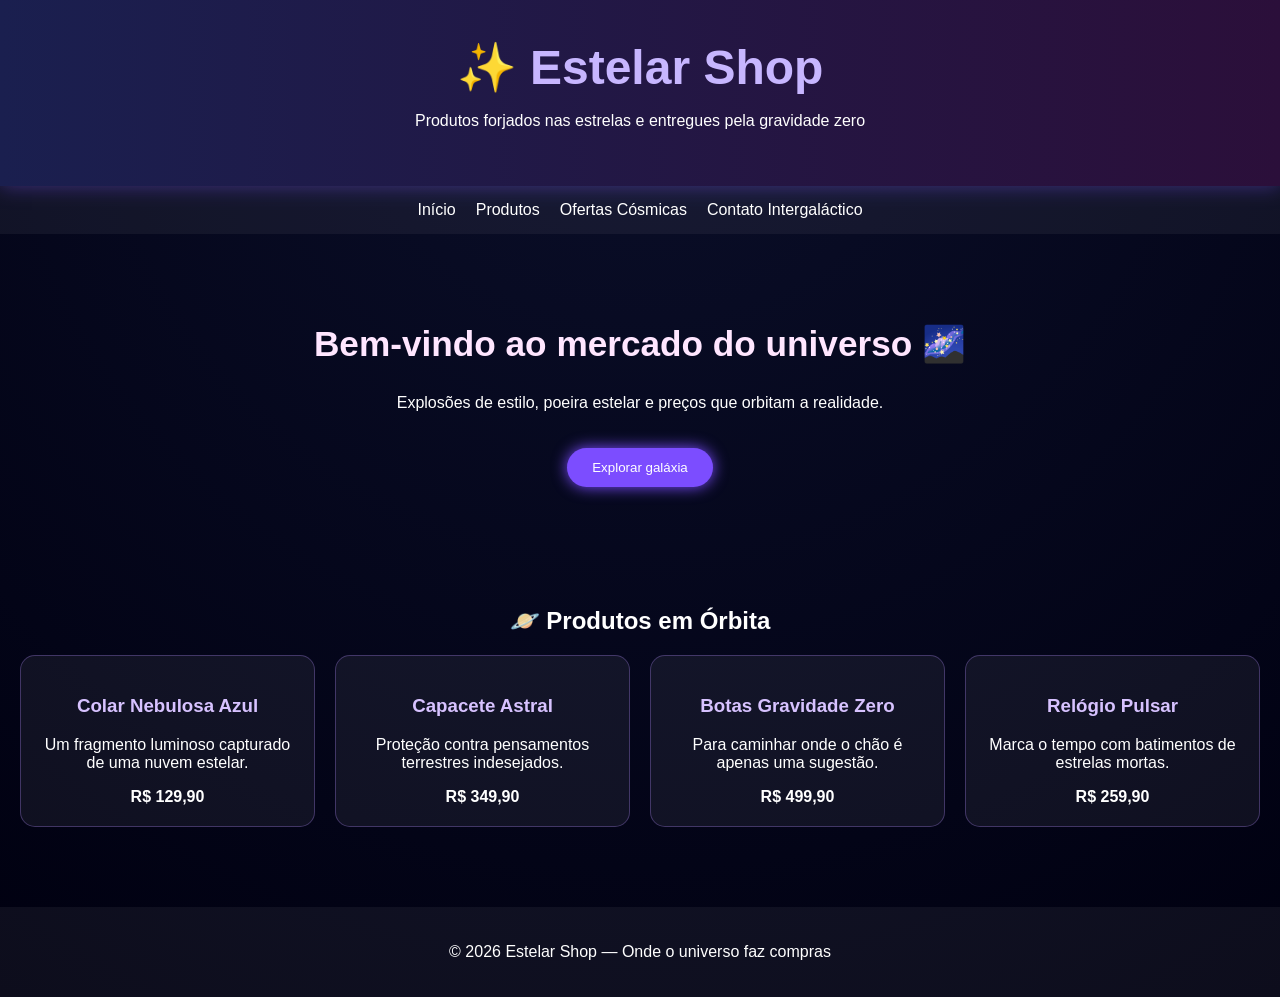
<file: frontend/index.html>
<!DOCTYPE html>
<html lang="pt-BR">
<head>
  <meta charset="UTF-8">
  <meta name="viewport" content="width=device-width, initial-scale=1.0">
  <title>Estelar Shop</title>
  <link rel="stylesheet" href="style.css">
</head>

<body>

  <header class="header">
    <h1>✨ Estelar Shop</h1>
    <p>Produtos forjados nas estrelas e entregues pela gravidade zero</p>
  </header>

  <nav class="nav">
    <a href="#">Início</a>
    <a href="#">Produtos</a>
    <a href="#">Ofertas Cósmicas</a>
    <a href="#">Contato Intergaláctico</a>
  </nav>

  <section class="hero">
    <h2>Bem-vindo ao mercado do universo 🌌</h2>
    <p>Explosões de estilo, poeira estelar e preços que orbitam a realidade.</p>
    <button>Explorar galáxia</button>
  </section>

  <section class="products">
    <h2>🪐 Produtos em Órbita</h2>

    <div class="grid">
      
      <div class="card">
        <h3>Colar Nebulosa Azul</h3>
        <p>Um fragmento luminoso capturado de uma nuvem estelar.</p>
        <span>R$ 129,90</span>
      </div>

      <div class="card">
        <h3>Capacete Astral</h3>
        <p>Proteção contra pensamentos terrestres indesejados.</p>
        <span>R$ 349,90</span>
      </div>

      <div class="card">
        <h3>Botas Gravidade Zero</h3>
        <p>Para caminhar onde o chão é apenas uma sugestão.</p>
        <span>R$ 499,90</span>
      </div>

      <div class="card">
        <h3>Relógio Pulsar</h3>
        <p>Marca o tempo com batimentos de estrelas mortas.</p>
        <span>R$ 259,90</span>
      </div>

    </div>
  </section>

  <footer class="footer">
    <p>© 2026 Estelar Shop — Onde o universo faz compras</p>
  </footer>

</body>
</html>
</file>
<file: frontend/style.css>
body {
  margin: 0;
  font-family: Arial, Helvetica, sans-serif;
  background: radial-gradient(circle at top, #0b0f2a, #000010);
  color: #ffffff;
}

/* HEADER */
.header {
  text-align: center;
  padding: 40px 20px;
  background: linear-gradient(90deg, #1a1f4f, #2b0f3a);
  box-shadow: 0 0 20px rgba(120, 80, 255, 0.4);
}

.header h1 {
  margin: 0;
  font-size: 3rem;
  color: #c7b6ff;
}

/* NAV */
.nav {
  display: flex;
  justify-content: center;
  gap: 20px;
  padding: 15px;
  background-color: rgba(255, 255, 255, 0.05);
}

.nav a {
  color: #ffffff;
  text-decoration: none;
  transition: 0.3s;
}

.nav a:hover {
  color: #a88cff;
  text-shadow: 0 0 10px #a88cff;
}

/* HERO */
.hero {
  text-align: center;
  padding: 60px 20px;
}

.hero h2 {
  font-size: 2.2rem;
  color: #ffe6ff;
}

.hero button {
  margin-top: 20px;
  padding: 12px 25px;
  border: none;
  background: #7c4dff;
  color: white;
  border-radius: 20px;
  cursor: pointer;
  box-shadow: 0 0 15px #7c4dff;
  transition: 0.3s;
}

.hero button:hover {
  transform: scale(1.05);
  background: #9a6bff;
}

/* PRODUCTS */
.products {
  padding: 40px 20px;
  text-align: center;
}

.grid {
  display: grid;
  grid-template-columns: repeat(auto-fit, minmax(220px, 1fr));
  gap: 20px;
  margin-top: 20px;
}

.card {
  background: rgba(255, 255, 255, 0.06);
  padding: 20px;
  border-radius: 15px;
  border: 1px solid rgba(180, 140, 255, 0.3);
  transition: 0.3s;
}

.card:hover {
  transform: translateY(-8px);
  box-shadow: 0 0 20px rgba(160, 120, 255, 0.5);
}

.card h3 {
  color: #d7c2ff;
}

.card span {
  display: block;
  margin-top: 10px;
  font-weight: bold;
  color: #ffffff;
}

/* FOOTER */
.footer {
  text-align: center;
  padding: 20px;
  margin-top: 40px;
  background-color: rgba(255, 255, 255, 0.05);
}
</file>
